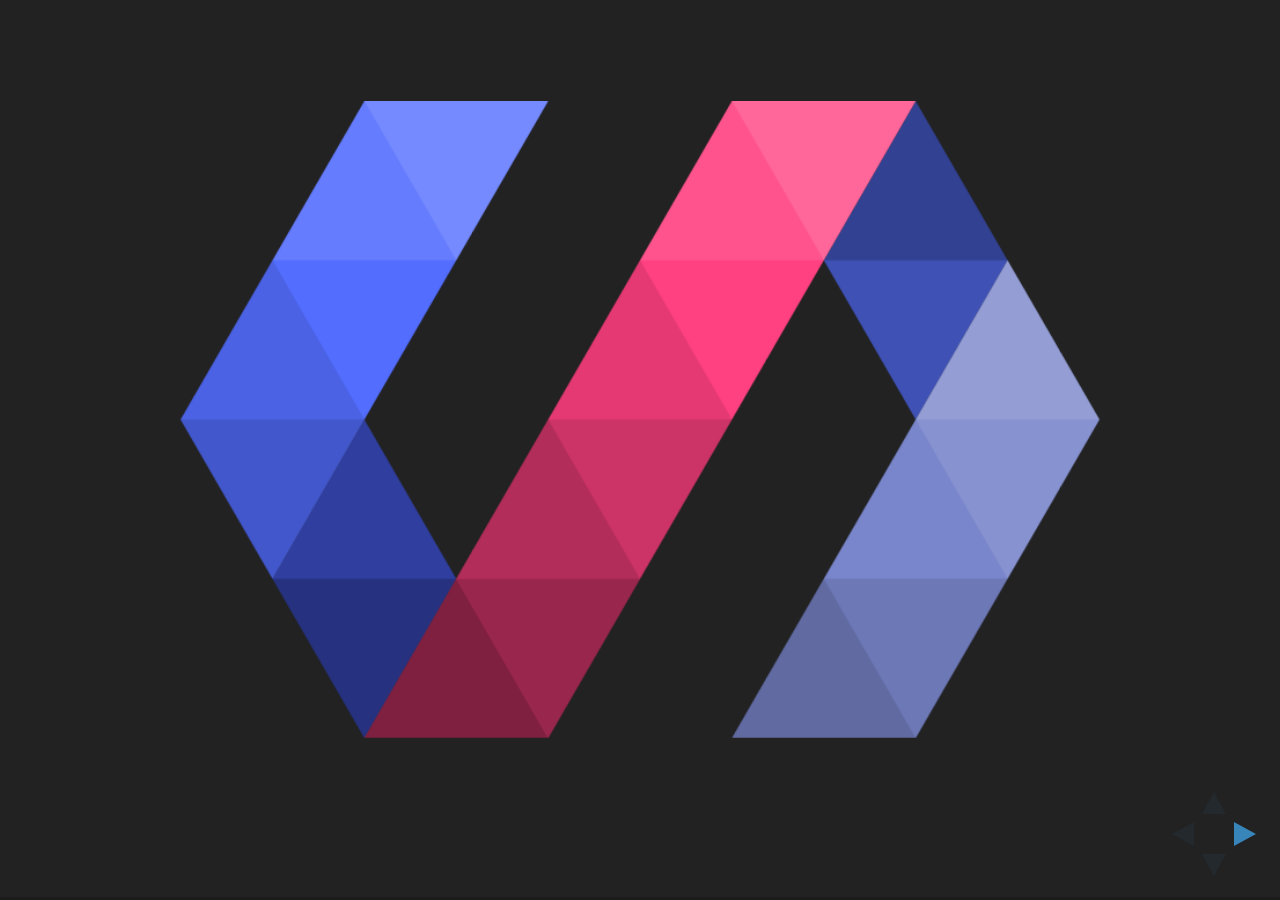
<file: reveal.js/index.html>
<!doctype html>
<html lang="en">

	<head>
		<meta charset="utf-8">

		<title>reveal.js – The HTML Presentation Framework</title>

		<meta name="description" content="A framework for easily creating beautiful presentations using HTML">
		<meta name="author" content="Hakim El Hattab">

		<meta name="apple-mobile-web-app-capable" content="yes">
		<meta name="apple-mobile-web-app-status-bar-style" content="black-translucent">

		<meta name="viewport" content="width=device-width, initial-scale=1.0, maximum-scale=1.0, user-scalable=no, minimal-ui">

		<link rel="stylesheet" href="css/reveal.css">
		<link rel="stylesheet" href="css/theme/black.css" id="theme">

		<!-- Code syntax highlighting -->
		<link rel="stylesheet" href="lib/css/zenburn.css">

		<!-- Printing and PDF exports -->
		<script>
			var link = document.createElement( 'link' );
			link.rel = 'stylesheet';
			link.type = 'text/css';
			link.href = window.location.search.match( /print-pdf/gi ) ? 'css/print/pdf.css' : 'css/print/paper.css';
			document.getElementsByTagName( 'head' )[0].appendChild( link );
		</script>

		<!--[if lt IE 9]>
		<script src="lib/js/html5shiv.js"></script>
		<![endif]-->
	</head>

	<body>

		<div class="reveal">

			<!-- Any section element inside of this container is displayed as a slide -->
			<div class="slides">

				<section data-transition="convex">


						<img src="polymer_logo.png" style="background:none; border:none; box-shadow:none;">


				</section>

				<section data-markdown data-transition="convex">
					<script type="text/template">
						At Google I/O 2013, Google presented a new web user interface (UI) framework called Polymer.

						The way it works is indicative of the future of all web UI frameworks.

					</script>
				</section>

				<section data-markdown data-transition="convex">
					<script type="text/template">
						# Polymer.js

						- Polymer is a library for creating Web Components, which are a set of W3C standards and upcoming browser APIs for defining your own custom HTML elements.

						- The Polymer library provides a set of features for creating custom elements.

						- These features are designed to make it easier and faster to make custom elements that work like standard DOM elements.

					</script>
				</section>

				<section data-markdown data-transition="convex">
					<script type="text/template">
						## Built for Speed
						Polymer 1.0 replaces the shadow DOM <a href="#/polyfill">polyfill</a> with a lightweight shim, uses a new, faster data-binding system, and significantly reduces code size.

						## For Modern Browsers
						 - Polymer is built from the ground up for modern browsers, using the latest web platform APIs.
						 - Polyfills provide support on evergreen browsers for APIs that aren't universal yet.

					</script>
				</section>

				<section data-markdown data-transition="convex">
					<script type="text/template">
						## On Polyfills
						- Term coined by Remy Sharp

						- As defined by Sharp, "A polyfill, or polyfiller, is a piece of code (or plugin) that provides the technology that you, the developer, expect the browser to provide natively. Flattening the API landscape, if you will."

						- Sharp decided upon the term polyfill that can imply filling in missing browser functionality and using any number of techniques (poly means “many” in Greek).

					</script>
				</section>

				<section data-markdown data-transition="convex">
					<script type="text/template">
						- Polyfills allow fixing issues with a browser's API or adding interfaces that haven't been implemented at all.

						- A polyfill is a shim for a browser API. Typically, a developer will programmatically check if a browser supports an API and will load a polyfill if the API is absent.
						 - This allows development to proceed as if the API was native to the browser.

						- Polyfill differs from a shim, in that it can be removed without any changes to the rest of the code once the un-implemented API it substitutes for is properly included in the browser.

					</script>
				</section>

				<section data-markdown data-transition="convex">
					<script type="text/template">
						<b>Trivia</b> : Polyfilla, a paste used to cover up cracks & holes in walls, was also a visualization that Sharp found fitting for the term.

					</script>
				</section>


				<section id="polyfill" data-markdown data-transition="convex">
					<script type="text/template">
						## Web Components

						- Polymer leverages web components, a new set of standards designed to provide reusable components for the web.

						- Web Components are a collection of standards which are working their way through the W3C and landing in browsers as we speak.

						- In a nutshell, they allow us to bundle markup and styles into custom HTML elements.

					</script>
				</section>

				<section data-markdown data-transition="convex">
					<script type="text/template">
						- What's truly amazing about these new elements is that they fully encapsulate all of their HTML and CSS.
							- That means the styles that you write always render as you intended, and your HTML is safe from the prying eyes of external JavaScript.

						- Native Web Components are best supported by the Chrome web browser.
							- Chrome version 36 was the first browser to ship all of the new standards.

					</script>
				</section>

				<section data-markdown data-transition="convex">
					<script type="text/template">
						## Overview of Features

						- The Polymer library provides a set of features for creating custom elements.
						- These features are designed to make it easier and faster to make custom elements that work like standard DOM elements.
						- Similar to standard DOM elements, Polymer elements can be:

					</script>
				</section>

				<section data-markdown data-transition="convex">
					<script type="text/template">
						- What this library can do, is allow us to create reusable components that work as true DOM elements while helping to minimize our reliance on JavaScript to do complex DOM manipulation to render rich UI results.

						- An example from the polymer site is rendering a working clock on a web page

						- The syntax looks like this
						```
						<polymer-ui-clock></polymer-ui-clock>
						```

					</script>
				</section>

				<section data-markdown data-transition="convex">
					<script type="text/template">
						- The result looks like this :

						<img src="clock.png" style="background:none; border:none; box-shadow:none;">

						- Making the above happen using vanilla Javascript would require some heavy duty JS code, but as we can see, just one line of code can accomplish it using Polymer

					</script>
				</section>

				<section data-markdown data-transition="convex">
					<script type="text/template">
						## Making a New Polymer Element

						- Polymer gives us the ability to create our own custom elements from scratch and even reuse other elements to extend our custom ones.

						- A template of the new element is first created.

						- This template is a combination of HTML, CSS, JS and includes the functionality that will be available when you use the element.

						- It's based off the WhatWG HTML Templates specification which is meant to provide native support for client-side templating.

					</script>
				</section>

				<section data-markdown data-transition="convex">
					<script type="text/template">


					</script>
				</section>

				<section data-markdown data-transition="convex">
					<script type="text/template">


					</script>
				</section>

				<section data-markdown data-transition="convex">
					<script type="text/template">


					</script>
				</section>

				<section data-markdown data-transition="convex">
					<script type="text/template">


					</script>
				</section>

				<section data-markdown data-transition="convex">
					<script type="text/template">


					</script>
				</section>

				<section data-markdown data-transition="convex">
					<script type="text/template">


					</script>
				</section>

				<section data-markdown data-transition="convex">
					<script type="text/template">


					</script>
				</section>

				<section data-markdown data-transition="convex">
					<script type="text/template">


					</script>
				</section>

				<section data-markdown data-transition="convex">
					<script type="text/template">


					</script>
				</section>

				<section data-markdown data-transition="convex">
					<script type="text/template">
						References :
						1. https://www.polymer-project.org/1.0/
						2. https://remysharp.com/2010/10/08/what-is-a-polyfill
						3. https://css-tricks.com/modular-future-web-components/
						4. http://code.tutsplus.com/tutorials/using-polymer-to-create-web-components--cms-20475


					</script>
				</section>

				<section>
					<section id="fragments">
						<h2>Fragments</h2>
						<p>Hit the next arrow...</p>
						<p class="fragment">... to step through ...</p>
						<p><span class="fragment">... a</span> <span class="fragment">fragmented</span> <span class="fragment">slide.</span></p>

						<aside class="notes">
							This slide has fragments which are also stepped through in the notes window.
						</aside>
					</section>
					<section>
						<h2>Fragment Styles</h2>
						<p>There's different types of fragments, like:</p>
						<p class="fragment grow">grow</p>
						<p class="fragment shrink">shrink</p>
						<p class="fragment fade-out">fade-out</p>
						<p class="fragment current-visible">current-visible</p>
						<p class="fragment highlight-red">highlight-red</p>
						<p class="fragment highlight-blue">highlight-blue</p>
					</section>
				</section>

				<section id="transitions">
					<h2>Transition Styles</h2>
					<p>
						You can select from different transitions, like: <br>
						<a href="?transition=none#/transitions">None</a> -
						<a href="?transition=fade#/transitions">Fade</a> -
						<a href="?transition=slide#/transitions">Slide</a> -
						<a href="?transition=convex#/transitions">Convex</a> -
						<a href="?transition=concave#/transitions">Concave</a> -
						<a href="?transition=zoom#/transitions">Zoom</a>
					</p>
				</section>

				<section id="themes">
					<h2>Themes</h2>
					<p>
						reveal.js comes with a few themes built in: <br>
						<!-- Hacks to swap themes after the page has loaded. Not flexible and only intended for the reveal.js demo deck. -->
						<a href="#" onclick="document.getElementById('theme').setAttribute('href','css/theme/black.css'); return false;">Black (default)</a> -
						<a href="#" onclick="document.getElementById('theme').setAttribute('href','css/theme/white.css'); return false;">White</a> -
						<a href="#" onclick="document.getElementById('theme').setAttribute('href','css/theme/league.css'); return false;">League</a> -
						<a href="#" onclick="document.getElementById('theme').setAttribute('href','css/theme/sky.css'); return false;">Sky</a> -
						<a href="#" onclick="document.getElementById('theme').setAttribute('href','css/theme/beige.css'); return false;">Beige</a> -
						<a href="#" onclick="document.getElementById('theme').setAttribute('href','css/theme/simple.css'); return false;">Simple</a> <br>
						<a href="#" onclick="document.getElementById('theme').setAttribute('href','css/theme/serif.css'); return false;">Serif</a> -
						<a href="#" onclick="document.getElementById('theme').setAttribute('href','css/theme/blood.css'); return false;">Blood</a> -
						<a href="#" onclick="document.getElementById('theme').setAttribute('href','css/theme/night.css'); return false;">Night</a> -
						<a href="#" onclick="document.getElementById('theme').setAttribute('href','css/theme/moon.css'); return false;">Moon</a> -
						<a href="#" onclick="document.getElementById('theme').setAttribute('href','css/theme/solarized.css'); return false;">Solarized</a>
					</p>
				</section>

				<section>
					<section data-background="#dddddd">
						<h2>Slide Backgrounds</h2>
						<p>
							Set <code>data-background="#dddddd"</code> on a slide to change the background color. All CSS color formats are supported.
						</p>
						<a href="#" class="navigate-down">
							<img width="178" height="238" data-src="https://s3.amazonaws.com/hakim-static/reveal-js/arrow.png" alt="Down arrow">
						</a>
					</section>
					<section data-background="https://s3.amazonaws.com/hakim-static/reveal-js/image-placeholder.png">
						<h2>Image Backgrounds</h2>
						<pre><code class="hljs">&lt;section data-background="image.png"&gt;</code></pre>
					</section>
					<section data-background="https://s3.amazonaws.com/hakim-static/reveal-js/image-placeholder.png" data-background-repeat="repeat" data-background-size="100px">
						<h2>Tiled Backgrounds</h2>
						<pre><code class="hljs" style="word-wrap: break-word;">&lt;section data-background="image.png" data-background-repeat="repeat" data-background-size="100px"&gt;</code></pre>
					</section>
					<section data-background-video="https://s3.amazonaws.com/static.slid.es/site/homepage/v1/homepage-video-editor.mp4,https://s3.amazonaws.com/static.slid.es/site/homepage/v1/homepage-video-editor.webm" data-background-color="#000000">
						<div style="background-color: rgba(0, 0, 0, 0.9); color: #fff; padding: 20px;">
							<h2>Video Backgrounds</h2>
							<pre><code class="hljs" style="word-wrap: break-word;">&lt;section data-background-video="video.mp4,video.webm"&gt;</code></pre>
						</div>
					</section>
					<section data-background="http://i.giphy.com/90F8aUepslB84.gif">
						<h2>... and GIFs!</h2>
					</section>
				</section>

				<section data-transition="slide" data-background="#4d7e65" data-background-transition="zoom">
					<h2>Background Transitions</h2>
					<p>
						Different background transitions are available via the backgroundTransition option. This one's called "zoom".
					</p>
					<pre><code class="hljs">Reveal.configure({ backgroundTransition: 'zoom' })</code></pre>
				</section>

				<section data-transition="slide" data-background="#b5533c" data-background-transition="zoom">
					<h2>Background Transitions</h2>
					<p>
						You can override background transitions per-slide.
					</p>
					<pre><code class="hljs" style="word-wrap: break-word;">&lt;section data-background-transition="zoom"&gt;</code></pre>
				</section>

				<section>
					<h2>Pretty Code</h2>
					<pre><code class="hljs" data-trim contenteditable>
function linkify( selector ) {
  if( supports3DTransforms ) {

    var nodes = document.querySelectorAll( selector );

    for( var i = 0, len = nodes.length; i &lt; len; i++ ) {
      var node = nodes[i];

      if( !node.className ) {
        node.className += ' roll';
      }
    }
  }
}
					</code></pre>
					<p>Code syntax highlighting courtesy of <a href="http://softwaremaniacs.org/soft/highlight/en/description/">highlight.js</a>.</p>
				</section>

				<section>
					<h2>Marvelous List</h2>
					<ul>
						<li>No order here</li>
						<li>Or here</li>
						<li>Or here</li>
						<li>Or here</li>
					</ul>
				</section>

				<section>
					<h2>Fantastic Ordered List</h2>
					<ol>
						<li>One is smaller than...</li>
						<li>Two is smaller than...</li>
						<li>Three!</li>
					</ol>
				</section>

				<section>
					<h2>Tabular Tables</h2>
					<table>
						<thead>
							<tr>
								<th>Item</th>
								<th>Value</th>
								<th>Quantity</th>
							</tr>
						</thead>
						<tbody>
							<tr>
								<td>Apples</td>
								<td>$1</td>
								<td>7</td>
							</tr>
							<tr>
								<td>Lemonade</td>
								<td>$2</td>
								<td>18</td>
							</tr>
							<tr>
								<td>Bread</td>
								<td>$3</td>
								<td>2</td>
							</tr>
						</tbody>
					</table>
				</section>

				<section>
					<h2>Clever Quotes</h2>
					<p>
						These guys come in two forms, inline: <q cite="http://searchservervirtualization.techtarget.com/definition/Our-Favorite-Technology-Quotations">
						&ldquo;The nice thing about standards is that there are so many to choose from&rdquo;</q> and block:
					</p>
					<blockquote cite="http://searchservervirtualization.techtarget.com/definition/Our-Favorite-Technology-Quotations">
						&ldquo;For years there has been a theory that millions of monkeys typing at random on millions of typewriters would
						reproduce the entire works of Shakespeare. The Internet has proven this theory to be untrue.&rdquo;
					</blockquote>
				</section>

				<section>
					<h2>Intergalactic Interconnections</h2>
					<p>
						You can link between slides internally,
						<a href="#/2/3">like this</a>.
					</p>
				</section>

				<section>
					<h2>Speaker View</h2>
					<p>There's a <a href="https://github.com/hakimel/reveal.js#speaker-notes">speaker view</a>. It includes a timer, preview of the upcoming slide as well as your speaker notes.</p>
					<p>Press the <em>S</em> key to try it out.</p>

					<aside class="notes">
						Oh hey, these are some notes. They'll be hidden in your presentation, but you can see them if you open the speaker notes window (hit 's' on your keyboard).
					</aside>
				</section>

				<section>
					<h2>Export to PDF</h2>
					<p>Presentations can be <a href="https://github.com/hakimel/reveal.js#pdf-export">exported to PDF</a>, here's an example:</p>
					<iframe src="https://www.slideshare.net/slideshow/embed_code/42840540" width="445" height="355" frameborder="0" marginwidth="0" marginheight="0" scrolling="no" style="border:3px solid #666; margin-bottom:5px; max-width: 100%;" allowfullscreen> </iframe>
				</section>

				<section>
					<h2>Global State</h2>
					<p>
						Set <code>data-state="something"</code> on a slide and <code>"something"</code>
						will be added as a class to the document element when the slide is open. This lets you
						apply broader style changes, like switching the page background.
					</p>
				</section>

				<section data-state="customevent">
					<h2>State Events</h2>
					<p>
						Additionally custom events can be triggered on a per slide basis by binding to the <code>data-state</code> name.
					</p>
					<pre><code class="javascript" data-trim contenteditable style="font-size: 18px;">
Reveal.addEventListener( 'customevent', function() {
	console.log( '"customevent" has fired' );
} );
					</code></pre>
				</section>

				<section>
					<h2>Take a Moment</h2>
					<p>
						Press B or . on your keyboard to pause the presentation. This is helpful when you're on stage and want to take distracting slides off the screen.
					</p>
				</section>

				<section>
					<h2>Much more</h2>
					<ul>
						<li>Right-to-left support</li>
						<li><a href="https://github.com/hakimel/reveal.js#api">Extensive JavaScript API</a></li>
						<li><a href="https://github.com/hakimel/reveal.js#auto-sliding">Auto-progression</a></li>
						<li><a href="https://github.com/hakimel/reveal.js#parallax-background">Parallax backgrounds</a></li>
						<li><a href="https://github.com/hakimel/reveal.js#keyboard-bindings">Custom keyboard bindings</a></li>
					</ul>
				</section>

				<section style="text-align: left;">
					<h1>THE END</h1>
					<p>
						- <a href="http://slides.com">Try the online editor</a> <br>
						- <a href="https://github.com/hakimel/reveal.js">Source code &amp; documentation</a>
					</p>
				</section>

			</div>

		</div>

		<script src="lib/js/head.min.js"></script>
		<script src="js/reveal.js"></script>

		<script>

			// Full list of configuration options available at:
			// https://github.com/hakimel/reveal.js#configuration
			Reveal.initialize({
				controls: true,
				progress: true,
				history: true,
				center: true,

				transition: 'slide', // none/fade/slide/convex/concave/zoom

				// Optional reveal.js plugins
				dependencies: [
					{ src: 'lib/js/classList.js', condition: function() { return !document.body.classList; } },
					{ src: 'plugin/markdown/marked.js', condition: function() { return !!document.querySelector( '[data-markdown]' ); } },
					{ src: 'plugin/markdown/markdown.js', condition: function() { return !!document.querySelector( '[data-markdown]' ); } },
					{ src: 'plugin/highlight/highlight.js', async: true, callback: function() { hljs.initHighlightingOnLoad(); } },
					{ src: 'plugin/zoom-js/zoom.js', async: true },
					{ src: 'plugin/notes/notes.js', async: true }
				]
			});

		</script>

	</body>
</html>
</file>
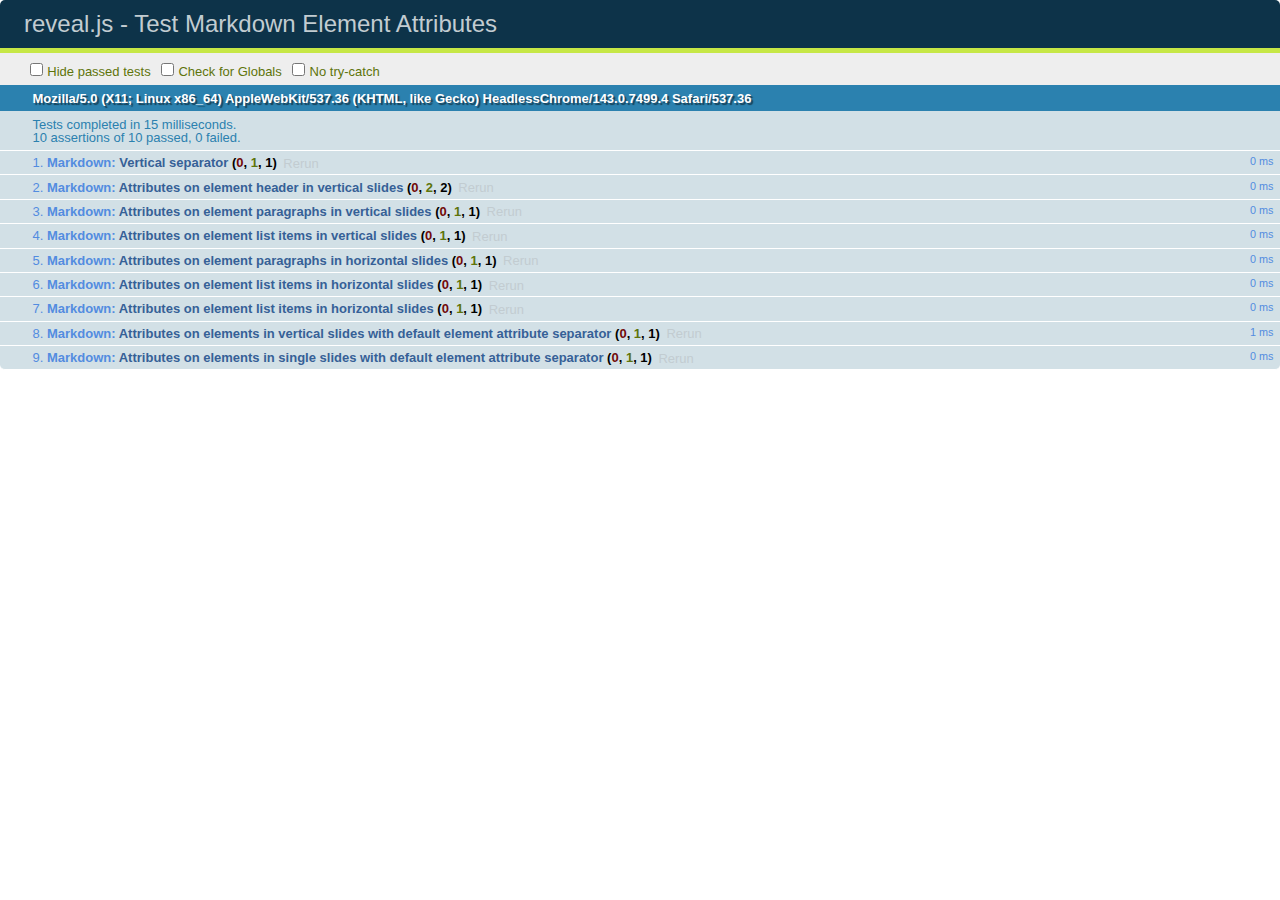
<file: test/test-markdown-element-attributes.html>
<!doctype html>
<html lang="en">

	<head>
		<meta charset="utf-8">

		<title>reveal.js - Test Markdown Element Attributes</title>

		<link rel="stylesheet" href="../css/reveal.css">
		<link rel="stylesheet" href="qunit-1.12.0.css">
	</head>

	<body style="overflow: auto;">

		<div id="qunit"></div>
		<div id="qunit-fixture"></div>

		<div class="reveal" style="display: none;">

			<div class="slides">

				<!-- <section data-markdown="example.md" data-separator="^\n\n\n" data-separator-vertical="^\n\n"></section> -->

				<!-- Slides are separated by newline + three dashes + newline, vertical slides identical but two dashes -->
				<section data-markdown data-separator="^\n---\n$" data-separator-vertical="^\n--\n$" data-element-attributes="{_\s*?([^}]+?)}">>
					<script type="text/template">
						## Slide 1.1
						<!-- {_class="fragment fade-out" data-fragment-index="1"} -->

						--

						## Slide 1.2
						<!-- {_class="fragment shrink"} -->

						Paragraph 1
						<!-- {_class="fragment grow"} -->

						Paragraph 2
						<!-- {_class="fragment grow"} -->

						- list item 1 <!-- {_class="fragment grow"} -->
						- list item 2 <!-- {_class="fragment grow"} -->
						- list item 3 <!-- {_class="fragment grow"} -->


						---

						## Slide 2


						Paragraph 1.2  
						multi-line <!-- {_class="fragment highlight-red"} -->

						Paragraph 2.2 <!-- {_class="fragment highlight-red"} -->

						Paragraph 2.3 <!-- {_class="fragment highlight-red"} -->

						Paragraph 2.4 <!-- {_class="fragment highlight-red"} -->

						- list item 1 <!-- {_class="fragment highlight-green"} -->
						- list item 2<!-- {_class="fragment highlight-green"} -->
						- list item 3<!-- {_class="fragment highlight-green"} -->
						- list item 4
						<!-- {_class="fragment highlight-green"} -->
						- list item 5<!-- {_class="fragment highlight-green"} -->

						Test

						![Example Picture](examples/assets/image2.png)
						<!-- {_class="reveal stretch"} -->

					</script>
				</section>



				<section 	data-markdown data-separator="^\n\n\n"
									data-separator-vertical="^\n\n"
									data-separator-notes="^Note:"
									data-charset="utf-8">
					<script type="text/template">
						# Test attributes in Markdown with default separator
						## Slide 1 Def <!-- .element: class="fragment highlight-red" data-fragment-index="1" -->


						## Slide 2 Def
						<!-- .element: class="fragment highlight-red" -->

					</script>
				</section>

				<section data-markdown>
				  <script type="text/template">
					## Hello world
					A paragraph
					<!-- .element: class="fragment highlight-blue" -->
				  </script>
				</section>

				<section data-markdown>
				  <script type="text/template">
					## Hello world

					Multiple  
					Line
					<!-- .element: class="fragment highlight-blue" -->
				  </script>
				</section>

				<section data-markdown>
				  <script type="text/template">
					## Hello world

					Test<!-- .element: class="fragment highlight-blue" -->

					More Test
				  </script>
				</section>


			</div>

		</div>

		<script src="../lib/js/head.min.js"></script>
		<script src="../js/reveal.js"></script>
		<script src="../plugin/markdown/marked.js"></script>
		<script src="../plugin/markdown/markdown.js"></script>
		<script src="qunit-1.12.0.js"></script>

		<script src="test-markdown-element-attributes.js"></script>

	</body>
</html>
</file>
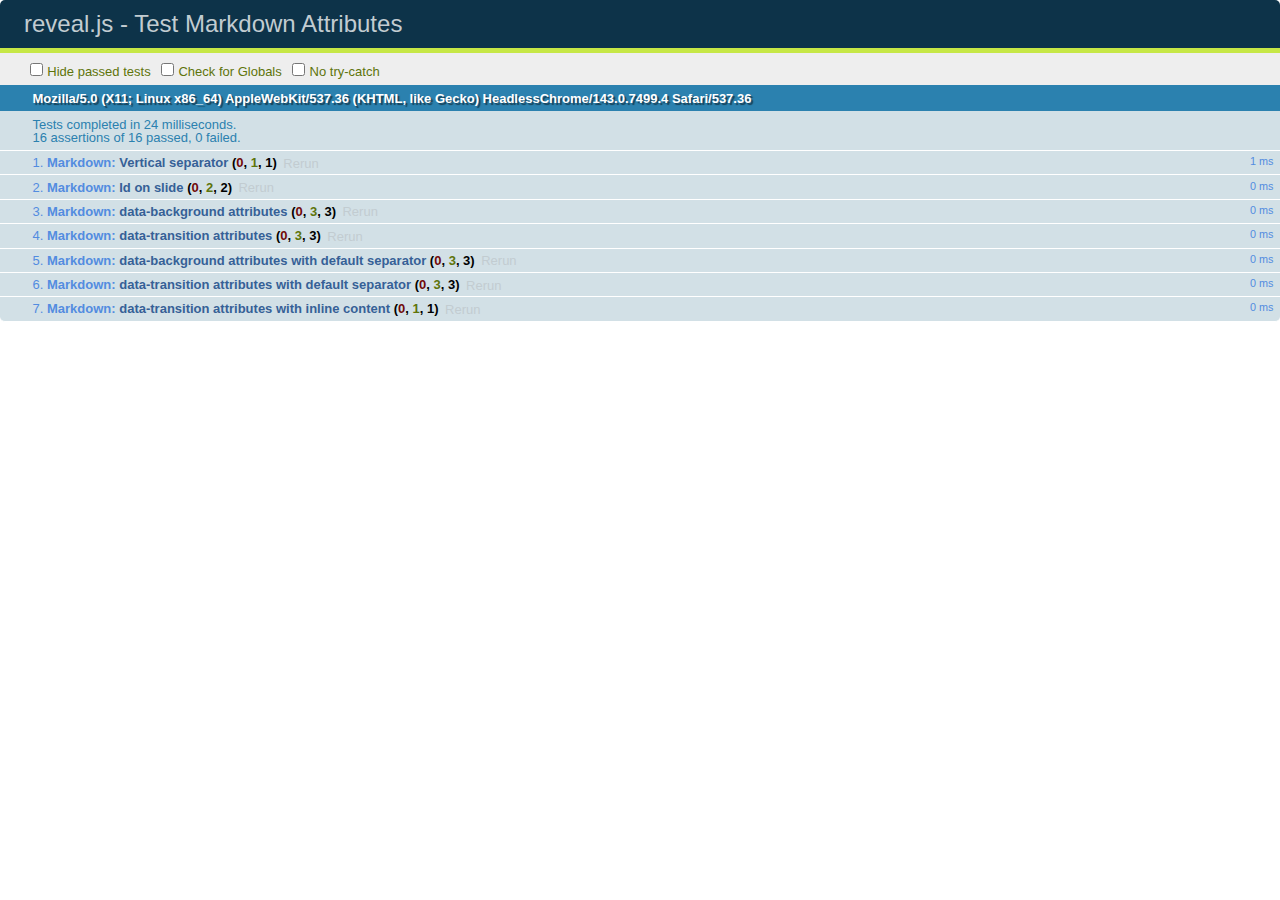
<file: test/test-markdown-slide-attributes.html>
<!doctype html>
<html lang="en">

	<head>
		<meta charset="utf-8">

		<title>reveal.js - Test Markdown Attributes</title>

		<link rel="stylesheet" href="../css/reveal.css">
		<link rel="stylesheet" href="qunit-1.12.0.css">
	</head>

	<body style="overflow: auto;">

		<div id="qunit"></div>
		<div id="qunit-fixture"></div>

		<div class="reveal" style="display: none;">

			<div class="slides">

				<!-- <section data-markdown="example.md" data-separator="^\n\n\n" data-separator-vertical="^\n\n"></section> -->

				<!-- Slides are separated by three lines, vertical slides by two lines, attributes are one any line starting with (spaces and) two dashes -->
				<section 	data-markdown data-separator="^\n\n\n"
									data-separator-vertical="^\n\n"
									data-separator-notes="^Note:"
									data-attributes="--\s(.*?)$"
									data-charset="utf-8">
					<script type="text/template">
						# Test attributes in Markdown
						## Slide 1



						## Slide 2
						<!-- -- id="slide2" data-transition="zoom" data-background="#A0C66B" -->


						## Slide 2.1
						<!-- -- data-background="#ff0000" data-transition="fade" -->


						## Slide 2.2
						[Link to Slide2](#/slide2)



						## Slide 3
						<!-- -- data-transition="zoom" data-background="#C6916B" -->



						## Slide 4
					</script>
				</section>

				<section 	data-markdown data-separator="^\n\n\n"
									data-separator-vertical="^\n\n"
									data-separator-notes="^Note:"
									data-charset="utf-8">
					<script type="text/template">
						# Test attributes in Markdown with default separator
						## Slide 1 Def



						## Slide 2 Def
						<!-- .slide: id="slide2def" data-transition="concave" data-background="#A7C66B" -->


						## Slide 2.1 Def
						<!-- .slide: data-background="#f70000" data-transition="page" -->


						## Slide 2.2 Def
						[Link to Slide2](#/slide2def)



						## Slide 3 Def
						<!-- .slide: data-transition="concave" data-background="#C7916B" -->



						## Slide 4
					</script>
				</section>

				<section data-markdown>
					<script type="text/template">
						<!-- .slide: data-background="#ff0000" -->
						## Hello world
					</script>
				</section>

				<section data-markdown>
					<script type="text/template">
						## Hello world
						<!-- .slide: data-background="#ff0000" -->
					</script>
				</section>

				<section data-markdown>
					<script type="text/template">
						## Hello world

						Test
						<!-- .slide: data-background="#ff0000" -->

						More Test
					</script>
				</section>

			</div>

		</div>

		<script src="../lib/js/head.min.js"></script>
		<script src="../js/reveal.js"></script>
		<script src="../plugin/markdown/marked.js"></script>
		<script src="../plugin/markdown/markdown.js"></script>
		<script src="qunit-1.12.0.js"></script>

		<script src="test-markdown-slide-attributes.js"></script>

	</body>
</html>
</file>
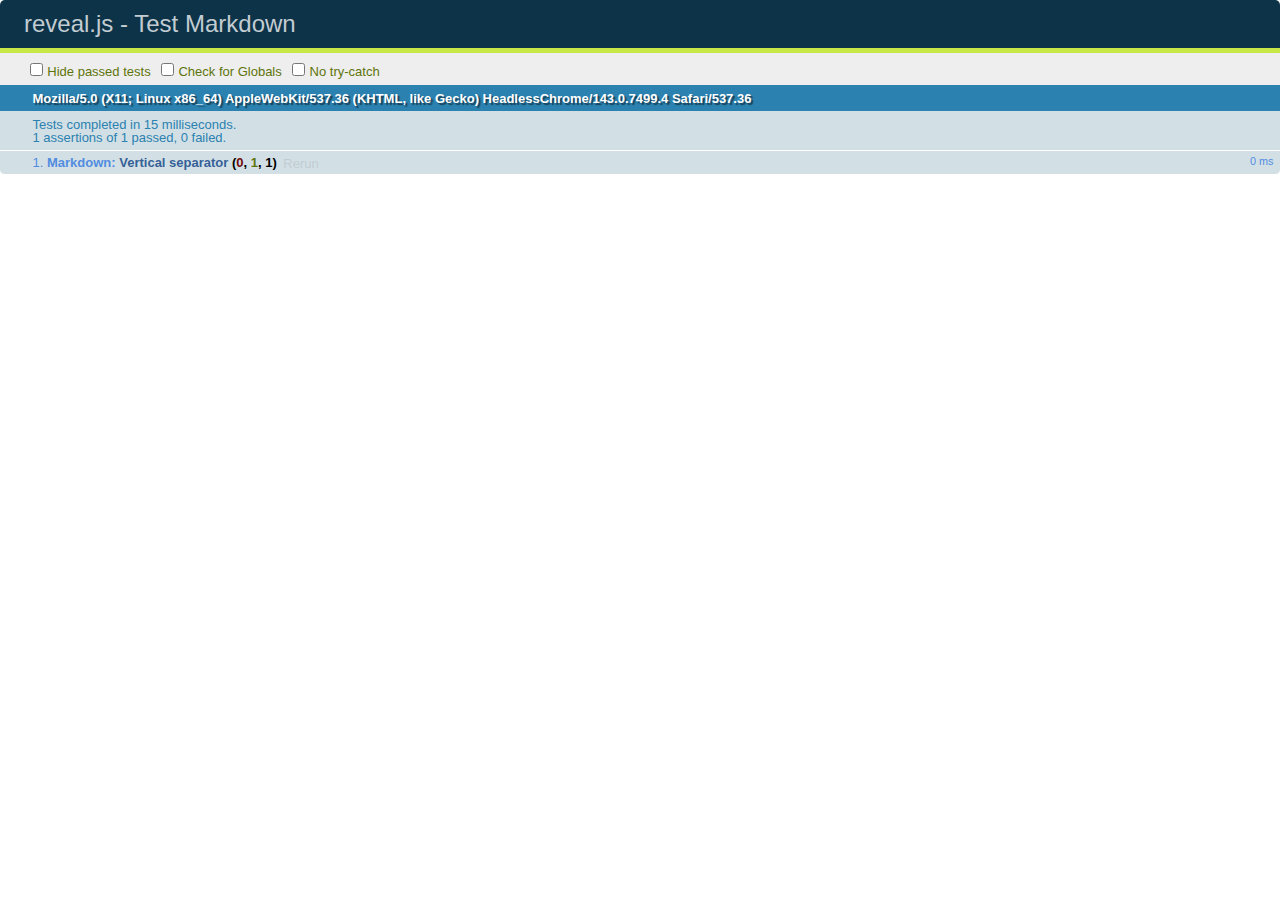
<file: test/test-markdown.html>
<!doctype html>
<html lang="en">

	<head>
		<meta charset="utf-8">

		<title>reveal.js - Test Markdown</title>

		<link rel="stylesheet" href="../css/reveal.css">
		<link rel="stylesheet" href="qunit-1.12.0.css">
	</head>

	<body style="overflow: auto;">

		<div id="qunit"></div>
  		<div id="qunit-fixture"></div>

		<div class="reveal" style="display: none;">

			<div class="slides">

				<!-- <section data-markdown="example.md" data-separator="^\n\n\n" data-separator-vertical="^\n\n"></section> -->

				<!-- Slides are separated by newline + three dashes + newline, vertical slides identical but two dashes -->
				<section data-markdown data-separator="^\n---\n$" data-separator-vertical="^\n--\n$">
					<script type="text/template">
						## Slide 1.1

						--

						## Slide 1.2

						---

						## Slide 2
					</script>
				</section>

			</div>

		</div>

		<script src="../lib/js/head.min.js"></script>
		<script src="../js/reveal.js"></script>
		<script src="../plugin/markdown/marked.js"></script>
		<script src="../plugin/markdown/markdown.js"></script>
		<script src="qunit-1.12.0.js"></script>

		<script src="test-markdown.js"></script>

	</body>
</html>
</file>
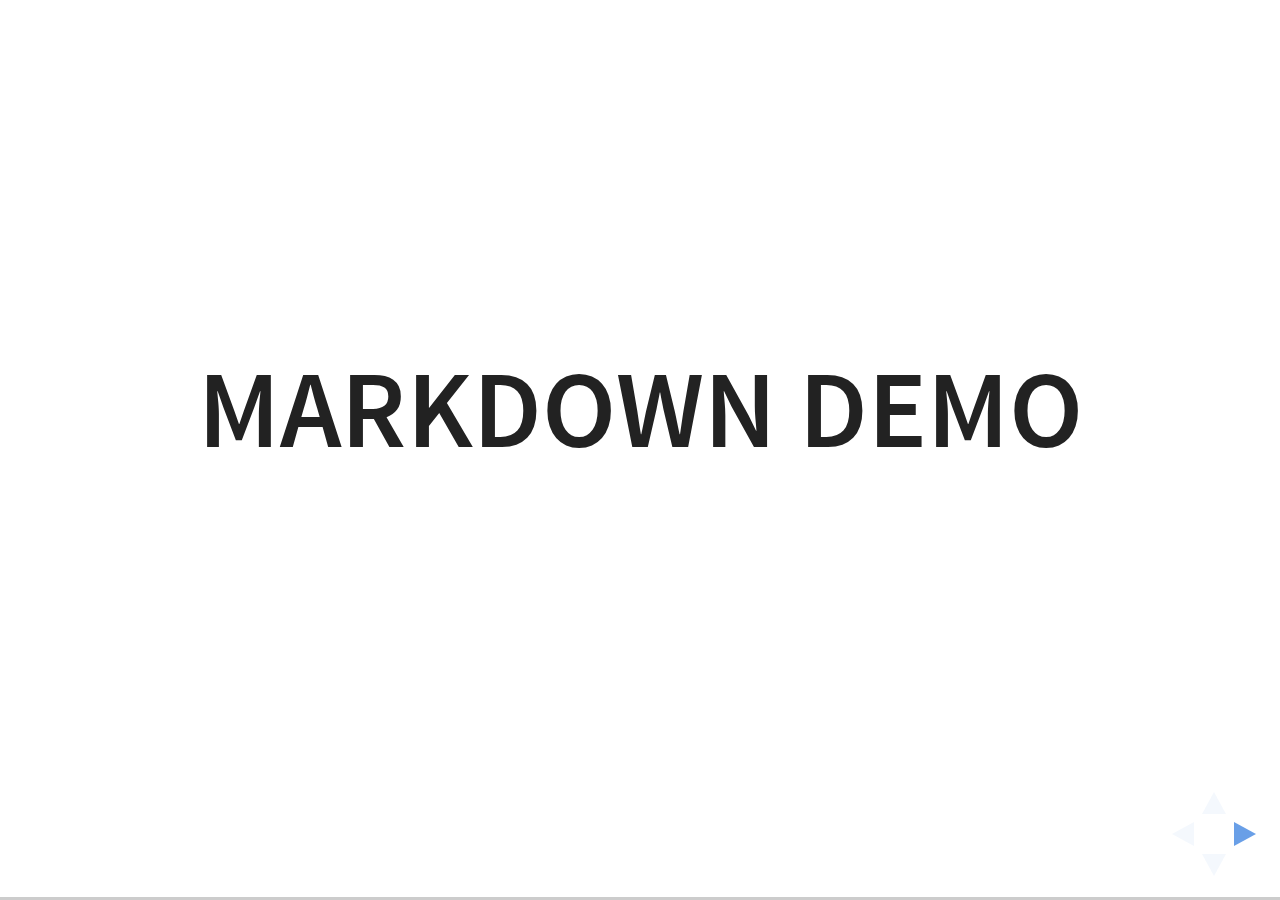
<file: plugin/markdown/example.html>
<!doctype html>
<html lang="en">

	<head>
		<meta charset="utf-8">

		<title>reveal.js - Markdown Demo</title>

		<link rel="stylesheet" href="../../css/reveal.css">
		<link rel="stylesheet" href="../../css/theme/white.css" id="theme">

        <link rel="stylesheet" href="../../lib/css/zenburn.css">
	</head>

	<body>

		<div class="reveal">

			<div class="slides">

                <!-- Use external markdown resource, separate slides by three newlines; vertical slides by two newlines -->
                <section data-markdown="example.md" data-separator="^\n\n\n" data-separator-vertical="^\n\n"></section>

                <!-- Slides are separated by three dashes (quick 'n dirty regular expression) -->
                <section data-markdown data-separator="---">
                    <script type="text/template">
                        ## Demo 1
                        Slide 1
                        ---
                        ## Demo 1
                        Slide 2
                        ---
                        ## Demo 1
                        Slide 3
                    </script>
                </section>

                <!-- Slides are separated by newline + three dashes + newline, vertical slides identical but two dashes -->
                <section data-markdown data-separator="^\n---\n$" data-separator-vertical="^\n--\n$">
                    <script type="text/template">
                        ## Demo 2
                        Slide 1.1

                        --

                        ## Demo 2
                        Slide 1.2

                        ---

                        ## Demo 2
                        Slide 2
                    </script>
                </section>

                <!-- No "extra" slides, since there are no separators defined (so they'll become horizontal rulers) -->
                <section data-markdown>
                    <script type="text/template">
                        A

                        ---

                        B

                        ---

                        C
                    </script>
                </section>

                <!-- Slide attributes -->
                <section data-markdown>
                    <script type="text/template">
                        <!-- .slide: data-background="#000000" -->
                        ## Slide attributes
                    </script>
                </section>

                <!-- Element attributes -->
                <section data-markdown>
                    <script type="text/template">
                        ## Element attributes
                        - Item 1 <!-- .element: class="fragment" data-fragment-index="2" -->
                        - Item 2 <!-- .element: class="fragment" data-fragment-index="1" -->
                    </script>
                </section>

                <!-- Code -->
                <section data-markdown>
                    <script type="text/template">
                        ```php
                        public function foo()
                        {
                            $foo = array(
                                'bar' => 'bar'
                            )
                        }
                        ```
                    </script>
                </section>

            </div>
		</div>

		<script src="../../lib/js/head.min.js"></script>
		<script src="../../js/reveal.js"></script>

		<script>

			Reveal.initialize({
				controls: true,
				progress: true,
				history: true,
				center: true,

				// Optional libraries used to extend on reveal.js
				dependencies: [
					{ src: '../../lib/js/classList.js', condition: function() { return !document.body.classList; } },
					{ src: 'marked.js', condition: function() { return !!document.querySelector( '[data-markdown]' ); } },
                    { src: 'markdown.js', condition: function() { return !!document.querySelector( '[data-markdown]' ); } },
                    { src: '../highlight/highlight.js', async: true, callback: function() { hljs.initHighlightingOnLoad(); } },
					{ src: '../notes/notes.js' }
				]
			});

		</script>

	</body>
</html>
</file>
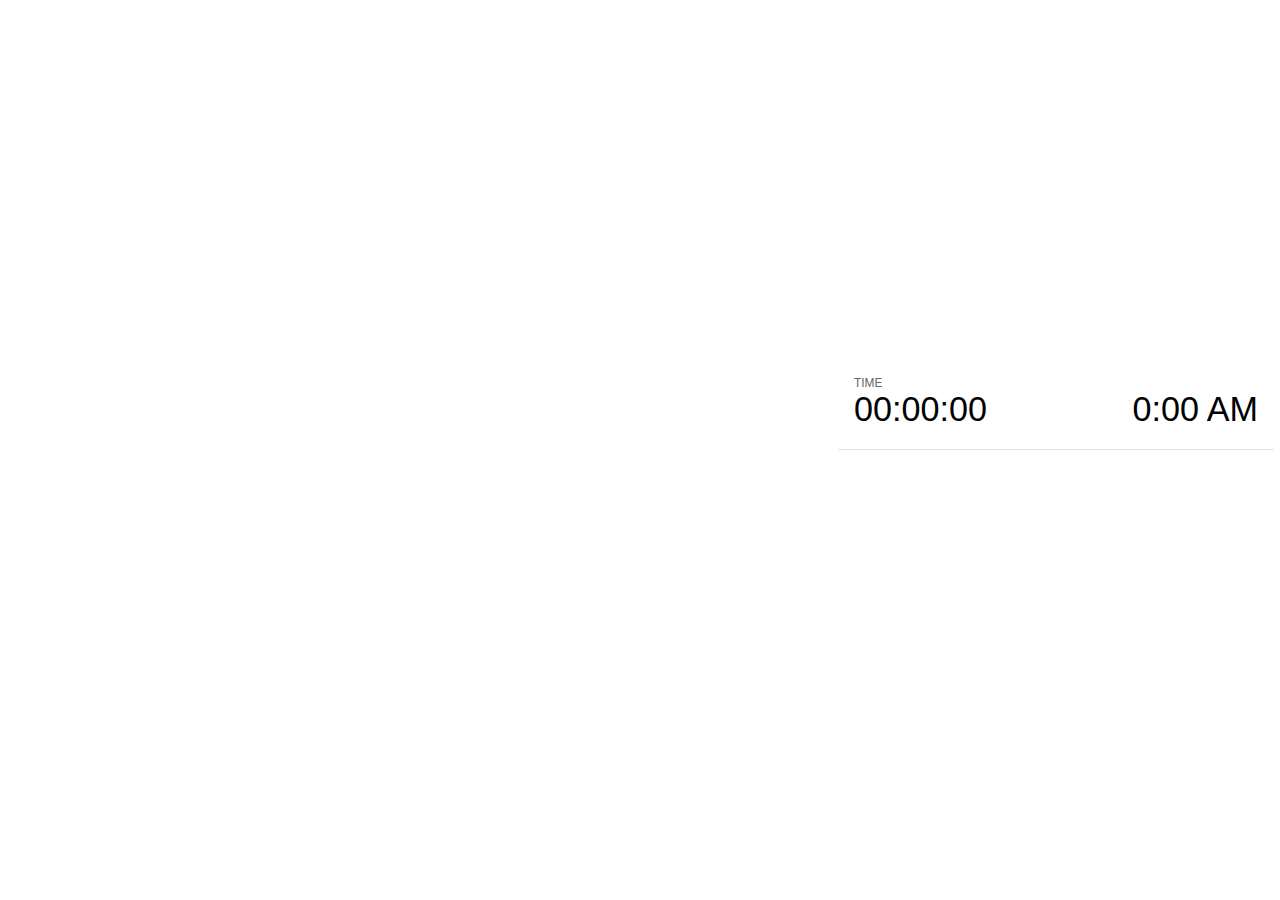
<file: plugin/notes/notes.html>
<!doctype html>
<html lang="en">
	<head>
		<meta charset="utf-8">

		<title>reveal.js - Slide Notes</title>

		<style>
			body {
				font-family: Helvetica;
			}

			#current-slide,
			#upcoming-slide,
			#speaker-controls {
				padding: 6px;
				box-sizing: border-box;
				-moz-box-sizing: border-box;
			}

			#current-slide iframe,
			#upcoming-slide iframe {
				width: 100%;
				height: 100%;
				border: 1px solid #ddd;
			}

			#current-slide .label,
			#upcoming-slide .label {
				position: absolute;
				top: 10px;
				left: 10px;
				font-weight: bold;
				font-size: 14px;
				z-index: 2;
				color: rgba( 255, 255, 255, 0.9 );
			}

			#current-slide {
				position: absolute;
				width: 65%;
				height: 100%;
				top: 0;
				left: 0;
				padding-right: 0;
			}

			#upcoming-slide {
				position: absolute;
				width: 35%;
				height: 40%;
				right: 0;
				top: 0;
			}

			#speaker-controls {
				position: absolute;
				top: 40%;
				right: 0;
				width: 35%;
				height: 60%;
				overflow: auto;

				font-size: 18px;
			}

				.speaker-controls-time.hidden,
				.speaker-controls-notes.hidden {
					display: none;
				}

				.speaker-controls-time .label,
				.speaker-controls-notes .label {
					text-transform: uppercase;
					font-weight: normal;
					font-size: 0.66em;
					color: #666;
					margin: 0;
				}

				.speaker-controls-time {
					border-bottom: 1px solid rgba( 200, 200, 200, 0.5 );
					margin-bottom: 10px;
					padding: 10px 16px;
					padding-bottom: 20px;
					cursor: pointer;
				}

				.speaker-controls-time .reset-button {
					opacity: 0;
					float: right;
					color: #666;
					text-decoration: none;
				}
				.speaker-controls-time:hover .reset-button {
					opacity: 1;
				}

				.speaker-controls-time .timer,
				.speaker-controls-time .clock {
					width: 50%;
					font-size: 1.9em;
				}

				.speaker-controls-time .timer {
					float: left;
				}

				.speaker-controls-time .clock {
					float: right;
					text-align: right;
				}

				.speaker-controls-time span.mute {
					color: #bbb;
				}

				.speaker-controls-notes {
					padding: 10px 16px;
				}

				.speaker-controls-notes .value {
					margin-top: 5px;
					line-height: 1.4;
					font-size: 1.2em;
				}

			.clear {
				clear: both;
			}

			@media screen and (max-width: 1080px) {
				#speaker-controls {
					font-size: 16px;
				}
			}

			@media screen and (max-width: 900px) {
				#speaker-controls {
					font-size: 14px;
				}
			}

			@media screen and (max-width: 800px) {
				#speaker-controls {
					font-size: 12px;
				}
			}

		</style>
	</head>

	<body>

		<div id="current-slide"></div>
		<div id="upcoming-slide"><span class="label">UPCOMING:</span></div>
		<div id="speaker-controls">
			<div class="speaker-controls-time">
				<h4 class="label">Time <span class="reset-button">Click to Reset</span></h4>
				<div class="clock">
					<span class="clock-value">0:00 AM</span>
				</div>
				<div class="timer">
					<span class="hours-value">00</span><span class="minutes-value">:00</span><span class="seconds-value">:00</span>
				</div>
				<div class="clear"></div>
			</div>

			<div class="speaker-controls-notes hidden">
				<h4 class="label">Notes</h4>
				<div class="value"></div>
			</div>
		</div>

		<script src="../../plugin/markdown/marked.js"></script>
		<script>

			(function() {

				var notes,
					notesValue,
					currentState,
					currentSlide,
					upcomingSlide,
					connected = false;

				window.addEventListener( 'message', function( event ) {

					var data = JSON.parse( event.data );

					// Messages sent by the notes plugin inside of the main window
					if( data && data.namespace === 'reveal-notes' ) {
						if( data.type === 'connect' ) {
							handleConnectMessage( data );
						}
						else if( data.type === 'state' ) {
							handleStateMessage( data );
						}
					}
					// Messages sent by the reveal.js inside of the current slide preview
					else if( data && data.namespace === 'reveal' ) {
						if( /ready/.test( data.eventName ) ) {
							// Send a message back to notify that the handshake is complete
							window.opener.postMessage( JSON.stringify({ namespace: 'reveal-notes', type: 'connected'} ), '*' );
						}
						else if( /slidechanged|fragmentshown|fragmenthidden|overviewshown|overviewhidden|paused|resumed/.test( data.eventName ) && currentState !== JSON.stringify( data.state ) ) {
							window.opener.postMessage( JSON.stringify({ method: 'setState', args: [ data.state ]} ), '*' );
						}
					}

				} );

				/**
				 * Called when the main window is trying to establish a
				 * connection.
				 */
				function handleConnectMessage( data ) {

					if( connected === false ) {
						connected = true;

						setupIframes( data );
						setupKeyboard();
						setupNotes();
						setupTimer();
					}

				}

				/**
				 * Called when the main window sends an updated state.
				 */
				function handleStateMessage( data ) {

					// Store the most recently set state to avoid circular loops
					// applying the same state
					currentState = JSON.stringify( data.state );

					// No need for updating the notes in case of fragment changes
					if ( data.notes ) {
						notes.classList.remove( 'hidden' );
						notesValue.style.whiteSpace = data.whitespace;
						if( data.markdown ) {
							notesValue.innerHTML = marked( data.notes );
						}
						else {
							notesValue.innerHTML = data.notes;
						}
					}
					else {
						notes.classList.add( 'hidden' );
					}

					// Update the note slides
					currentSlide.contentWindow.postMessage( JSON.stringify({ method: 'setState', args: [ data.state ] }), '*' );
					upcomingSlide.contentWindow.postMessage( JSON.stringify({ method: 'setState', args: [ data.state ] }), '*' );
					upcomingSlide.contentWindow.postMessage( JSON.stringify({ method: 'next' }), '*' );

				}

				// Limit to max one state update per X ms
				handleStateMessage = debounce( handleStateMessage, 200 );

				/**
				 * Forward keyboard events to the current slide window.
				 * This enables keyboard events to work even if focus
				 * isn't set on the current slide iframe.
				 */
				function setupKeyboard() {

					document.addEventListener( 'keydown', function( event ) {
						currentSlide.contentWindow.postMessage( JSON.stringify({ method: 'triggerKey', args: [ event.keyCode ] }), '*' );
					} );

				}

				/**
				 * Creates the preview iframes.
				 */
				function setupIframes( data ) {

					var params = [
						'receiver',
						'progress=false',
						'history=false',
						'transition=none',
						'autoSlide=0',
						'backgroundTransition=none'
					].join( '&' );

					var hash = '#/' + data.state.indexh + '/' + data.state.indexv;
					var currentURL = data.url + '?' + params + '&postMessageEvents=true' + hash;
					var upcomingURL = data.url + '?' + params + '&controls=false' + hash;

					currentSlide = document.createElement( 'iframe' );
					currentSlide.setAttribute( 'width', 1280 );
					currentSlide.setAttribute( 'height', 1024 );
					currentSlide.setAttribute( 'src', currentURL );
					document.querySelector( '#current-slide' ).appendChild( currentSlide );

					upcomingSlide = document.createElement( 'iframe' );
					upcomingSlide.setAttribute( 'width', 640 );
					upcomingSlide.setAttribute( 'height', 512 );
					upcomingSlide.setAttribute( 'src', upcomingURL );
					document.querySelector( '#upcoming-slide' ).appendChild( upcomingSlide );

				}

				/**
				 * Setup the notes UI.
				 */
				function setupNotes() {

					notes = document.querySelector( '.speaker-controls-notes' );
					notesValue = document.querySelector( '.speaker-controls-notes .value' );

				}

				/**
				 * Create the timer and clock and start updating them
				 * at an interval.
				 */
				function setupTimer() {

					var start = new Date(),
						timeEl = document.querySelector( '.speaker-controls-time' ),
						clockEl = timeEl.querySelector( '.clock-value' ),
						hoursEl = timeEl.querySelector( '.hours-value' ),
						minutesEl = timeEl.querySelector( '.minutes-value' ),
						secondsEl = timeEl.querySelector( '.seconds-value' );

					function _updateTimer() {

						var diff, hours, minutes, seconds,
							now = new Date();

						diff = now.getTime() - start.getTime();
						hours = Math.floor( diff / ( 1000 * 60 * 60 ) );
						minutes = Math.floor( ( diff / ( 1000 * 60 ) ) % 60 );
						seconds = Math.floor( ( diff / 1000 ) % 60 );

						clockEl.innerHTML = now.toLocaleTimeString( 'en-US', { hour12: true, hour: '2-digit', minute:'2-digit' } );
						hoursEl.innerHTML = zeroPadInteger( hours );
						hoursEl.className = hours > 0 ? '' : 'mute';
						minutesEl.innerHTML = ':' + zeroPadInteger( minutes );
						minutesEl.className = minutes > 0 ? '' : 'mute';
						secondsEl.innerHTML = ':' + zeroPadInteger( seconds );

					}

					// Update once directly
					_updateTimer();

					// Then update every second
					setInterval( _updateTimer, 1000 );

					timeEl.addEventListener( 'click', function() {
						start = new Date();
						_updateTimer();
						return false;
					} );

				}

				function zeroPadInteger( num ) {

					var str = '00' + parseInt( num );
					return str.substring( str.length - 2 );

				}

				/**
				 * Limits the frequency at which a function can be called.
				 */
				function debounce( fn, ms ) {

					var lastTime = 0,
						timeout;

					return function() {

						var args = arguments;
						var context = this;

						clearTimeout( timeout );

						var timeSinceLastCall = Date.now() - lastTime;
						if( timeSinceLastCall > ms ) {
							fn.apply( context, args );
							lastTime = Date.now();
						}
						else {
							timeout = setTimeout( function() {
								fn.apply( context, args );
								lastTime = Date.now();
							}, ms - timeSinceLastCall );
						}

					}

				}

			})();

		</script>
	</body>
</html>
</file>
<file: reveal.js/css/theme/black.css>
/**
 * Black theme for reveal.js. This is the opposite of the 'white' theme.
 *
 * Copyright (C) 2015 Hakim El Hattab, http://hakim.se
 */
@import url(../../lib/font/source-sans-pro/source-sans-pro.css);
section.has-light-background, section.has-light-background h1, section.has-light-background h2, section.has-light-background h3, section.has-light-background h4, section.has-light-background h5, section.has-light-background h6 {
  color: #222; }

/*********************************************
 * GLOBAL STYLES
 *********************************************/
body {
  background: #222;
  background-color: #222; }

.reveal {
  font-family: "Source Sans Pro", Helvetica, sans-serif;
  font-size: 38px;
  font-weight: normal;
  color: #fff; }

::selection {
  color: #fff;
  background: #bee4fd;
  text-shadow: none; }

.reveal .slides > section,
.reveal .slides > section > section {
  line-height: 1.3;
  font-weight: inherit; }

/*********************************************
 * HEADERS
 *********************************************/
.reveal h1,
.reveal h2,
.reveal h3,
.reveal h4,
.reveal h5,
.reveal h6 {
  margin: 0 0 20px 0;
  color: #fff;
  font-family: "Source Sans Pro", Helvetica, sans-serif;
  font-weight: 600;
  line-height: 1.2;
  letter-spacing: normal;
  text-transform: uppercase;
  text-shadow: none;
  word-wrap: break-word; }

.reveal h1 {
  font-size: 2.5em; }

.reveal h2 {
  font-size: 1.6em; }

.reveal h3 {
  font-size: 1.3em; }

.reveal h4 {
  font-size: 1em; }

.reveal h1 {
  text-shadow: none; }

/*********************************************
 * OTHER
 *********************************************/
.reveal p {
  margin: 20px 0;
  line-height: 1.3; }

/* Ensure certain elements are never larger than the slide itself */
.reveal img,
.reveal video,
.reveal iframe {
  max-width: 95%;
  max-height: 95%; }

.reveal strong,
.reveal b {
  font-weight: bold; }

.reveal em {
  font-style: italic; }

.reveal ol,
.reveal dl,
.reveal ul {
  display: inline-block;
  text-align: left;
  margin: 0 0 0 1em; }

.reveal ol {
  list-style-type: decimal; }

.reveal ul {
  list-style-type: disc; }

.reveal ul ul {
  list-style-type: square; }

.reveal ul ul ul {
  list-style-type: circle; }

.reveal ul ul,
.reveal ul ol,
.reveal ol ol,
.reveal ol ul {
  display: block;
  margin-left: 40px; }

.reveal dt {
  font-weight: bold; }

.reveal dd {
  margin-left: 40px; }

.reveal q,
.reveal blockquote {
  quotes: none; }

.reveal blockquote {
  display: block;
  position: relative;
  width: 70%;
  margin: 20px auto;
  padding: 5px;
  font-style: italic;
  background: rgba(255, 255, 255, 0.05);
  box-shadow: 0px 0px 2px rgba(0, 0, 0, 0.2); }

.reveal blockquote p:first-child,
.reveal blockquote p:last-child {
  display: inline-block; }

.reveal q {
  font-style: italic; }

.reveal pre {
  display: block;
  position: relative;
  width: 90%;
  margin: 20px auto;
  text-align: left;
  font-size: 0.55em;
  font-family: monospace;
  line-height: 1.2em;
  word-wrap: break-word;
  box-shadow: 0px 0px 6px rgba(0, 0, 0, 0.3); }

.reveal code {
  font-family: monospace; }

.reveal pre code {
  display: block;
  padding: 5px;
  overflow: auto;
  max-height: 400px;
  word-wrap: normal; }

.reveal table {
  margin: auto;
  border-collapse: collapse;
  border-spacing: 0; }

.reveal table th {
  font-weight: bold; }

.reveal table th,
.reveal table td {
  text-align: left;
  padding: 0.2em 0.5em 0.2em 0.5em;
  border-bottom: 1px solid; }

.reveal table th[align="center"],
.reveal table td[align="center"] {
  text-align: center; }

.reveal table th[align="right"],
.reveal table td[align="right"] {
  text-align: right; }

.reveal table tr:last-child td {
  border-bottom: none; }

.reveal sup {
  vertical-align: super; }

.reveal sub {
  vertical-align: sub; }

.reveal small {
  display: inline-block;
  font-size: 0.6em;
  line-height: 1.2em;
  vertical-align: top; }

.reveal small * {
  vertical-align: top; }

/*********************************************
 * LINKS
 *********************************************/
.reveal a {
  color: #42affa;
  text-decoration: none;
  -webkit-transition: color 0.15s ease;
  -moz-transition: color 0.15s ease;
  transition: color 0.15s ease; }

.reveal a:hover {
  color: #8dcffc;
  text-shadow: none;
  border: none; }

.reveal .roll span:after {
  color: #fff;
  background: #068de9; }

/*********************************************
 * IMAGES
 *********************************************/
.reveal section img {
  margin: 15px 0px;
  background: rgba(255, 255, 255, 0.12);
  border: 4px solid #fff;
  box-shadow: 0 0 10px rgba(0, 0, 0, 0.15); }

.reveal section img.plain {
  border: 0;
  box-shadow: none; }

.reveal a img {
  -webkit-transition: all 0.15s linear;
  -moz-transition: all 0.15s linear;
  transition: all 0.15s linear; }

.reveal a:hover img {
  background: rgba(255, 255, 255, 0.2);
  border-color: #42affa;
  box-shadow: 0 0 20px rgba(0, 0, 0, 0.55); }

/*********************************************
 * NAVIGATION CONTROLS
 *********************************************/
.reveal .controls .navigate-left,
.reveal .controls .navigate-left.enabled {
  border-right-color: #42affa; }

.reveal .controls .navigate-right,
.reveal .controls .navigate-right.enabled {
  border-left-color: #42affa; }

.reveal .controls .navigate-up,
.reveal .controls .navigate-up.enabled {
  border-bottom-color: #42affa; }

.reveal .controls .navigate-down,
.reveal .controls .navigate-down.enabled {
  border-top-color: #42affa; }

.reveal .controls .navigate-left.enabled:hover {
  border-right-color: #8dcffc; }

.reveal .controls .navigate-right.enabled:hover {
  border-left-color: #8dcffc; }

.reveal .controls .navigate-up.enabled:hover {
  border-bottom-color: #8dcffc; }

.reveal .controls .navigate-down.enabled:hover {
  border-top-color: #8dcffc; }

/*********************************************
 * PROGRESS BAR
 *********************************************/
.reveal .progress {
  background: rgba(0, 0, 0, 0.2); }

.reveal .progress span {
  background: #42affa;
  -webkit-transition: width 800ms cubic-bezier(0.26, 0.86, 0.44, 0.985);
  -moz-transition: width 800ms cubic-bezier(0.26, 0.86, 0.44, 0.985);
  transition: width 800ms cubic-bezier(0.26, 0.86, 0.44, 0.985); }
</file>
<file: reveal.js/lib/css/zenburn.css>
/*
Zenburn style from voldmar.ru (c) Vladimir Epifanov <voldmar@voldmar.ru>
based on dark.css by Ivan Sagalaev
*/

.hljs {
  display: block;
  overflow-x: auto;
  padding: 0.5em;
  background: #3f3f3f;
  color: #dcdcdc;
  -webkit-text-size-adjust: none;
}

.hljs-keyword,
.hljs-tag,
.css .hljs-class,
.css .hljs-id,
.lisp .hljs-title,
.nginx .hljs-title,
.hljs-request,
.hljs-status,
.clojure .hljs-attribute {
  color: #e3ceab;
}

.django .hljs-template_tag,
.django .hljs-variable,
.django .hljs-filter .hljs-argument {
  color: #dcdcdc;
}

.hljs-number,
.hljs-date {
  color: #8cd0d3;
}

.dos .hljs-envvar,
.dos .hljs-stream,
.hljs-variable,
.apache .hljs-sqbracket,
.hljs-name {
  color: #efdcbc;
}

.dos .hljs-flow,
.diff .hljs-change,
.python .exception,
.python .hljs-built_in,
.hljs-literal,
.tex .hljs-special {
  color: #efefaf;
}

.diff .hljs-chunk,
.hljs-subst {
  color: #8f8f8f;
}

.dos .hljs-keyword,
.hljs-decorator,
.hljs-title,
.hljs-type,
.diff .hljs-header,
.ruby .hljs-class .hljs-parent,
.apache .hljs-tag,
.nginx .hljs-built_in,
.tex .hljs-command,
.hljs-prompt {
  color: #efef8f;
}

.dos .hljs-winutils,
.ruby .hljs-symbol,
.ruby .hljs-symbol .hljs-string,
.ruby .hljs-string {
  color: #dca3a3;
}

.diff .hljs-deletion,
.hljs-string,
.hljs-tag .hljs-value,
.hljs-preprocessor,
.hljs-pragma,
.hljs-built_in,
.smalltalk .hljs-class,
.smalltalk .hljs-localvars,
.smalltalk .hljs-array,
.css .hljs-rule .hljs-value,
.hljs-attr_selector,
.hljs-pseudo,
.apache .hljs-cbracket,
.tex .hljs-formula,
.coffeescript .hljs-attribute {
  color: #cc9393;
}

.hljs-shebang,
.diff .hljs-addition,
.hljs-comment,
.hljs-annotation,
.hljs-pi,
.hljs-doctype {
  color: #7f9f7f;
}

.coffeescript .javascript,
.javascript .xml,
.tex .hljs-formula,
.xml .javascript,
.xml .vbscript,
.xml .css,
.xml .hljs-cdata {
  opacity: 0.5;
}
</file>
<file: css/theme/white.css>
/**
 * White theme for reveal.js. This is the opposite of the 'black' theme.
 *
 * Copyright (C) 2015 Hakim El Hattab, http://hakim.se
 */
@import url(../../lib/font/source-sans-pro/source-sans-pro.css);
section.has-dark-background, section.has-dark-background h1, section.has-dark-background h2, section.has-dark-background h3, section.has-dark-background h4, section.has-dark-background h5, section.has-dark-background h6 {
  color: #fff; }

/*********************************************
 * GLOBAL STYLES
 *********************************************/
body {
  background: #fff;
  background-color: #fff; }

.reveal {
  font-family: "Source Sans Pro", Helvetica, sans-serif;
  font-size: 38px;
  font-weight: normal;
  color: #222; }

::selection {
  color: #fff;
  background: #98bdef;
  text-shadow: none; }

.reveal .slides > section,
.reveal .slides > section > section {
  line-height: 1.3;
  font-weight: inherit; }

/*********************************************
 * HEADERS
 *********************************************/
.reveal h1,
.reveal h2,
.reveal h3,
.reveal h4,
.reveal h5,
.reveal h6 {
  margin: 0 0 20px 0;
  color: #222;
  font-family: "Source Sans Pro", Helvetica, sans-serif;
  font-weight: 600;
  line-height: 1.2;
  letter-spacing: normal;
  text-transform: uppercase;
  text-shadow: none;
  word-wrap: break-word; }

.reveal h1 {
  font-size: 2.5em; }

.reveal h2 {
  font-size: 1.6em; }

.reveal h3 {
  font-size: 1.3em; }

.reveal h4 {
  font-size: 1em; }

.reveal h1 {
  text-shadow: none; }

/*********************************************
 * OTHER
 *********************************************/
.reveal p {
  margin: 20px 0;
  line-height: 1.3; }

/* Ensure certain elements are never larger than the slide itself */
.reveal img,
.reveal video,
.reveal iframe {
  max-width: 95%;
  max-height: 95%; }

.reveal strong,
.reveal b {
  font-weight: bold; }

.reveal em {
  font-style: italic; }

.reveal ol,
.reveal dl,
.reveal ul {
  display: inline-block;
  text-align: left;
  margin: 0 0 0 1em; }

.reveal ol {
  list-style-type: decimal; }

.reveal ul {
  list-style-type: disc; }

.reveal ul ul {
  list-style-type: square; }

.reveal ul ul ul {
  list-style-type: circle; }

.reveal ul ul,
.reveal ul ol,
.reveal ol ol,
.reveal ol ul {
  display: block;
  margin-left: 40px; }

.reveal dt {
  font-weight: bold; }

.reveal dd {
  margin-left: 40px; }

.reveal q,
.reveal blockquote {
  quotes: none; }

.reveal blockquote {
  display: block;
  position: relative;
  width: 70%;
  margin: 20px auto;
  padding: 5px;
  font-style: italic;
  background: rgba(255, 255, 255, 0.05);
  box-shadow: 0px 0px 2px rgba(0, 0, 0, 0.2); }

.reveal blockquote p:first-child,
.reveal blockquote p:last-child {
  display: inline-block; }

.reveal q {
  font-style: italic; }

.reveal pre {
  display: block;
  position: relative;
  width: 90%;
  margin: 20px auto;
  text-align: left;
  font-size: 0.55em;
  font-family: monospace;
  line-height: 1.2em;
  word-wrap: break-word;
  box-shadow: 0px 0px 6px rgba(0, 0, 0, 0.3); }

.reveal code {
  font-family: monospace; }

.reveal pre code {
  display: block;
  padding: 5px;
  overflow: auto;
  max-height: 400px;
  word-wrap: normal; }

.reveal table {
  margin: auto;
  border-collapse: collapse;
  border-spacing: 0; }

.reveal table th {
  font-weight: bold; }

.reveal table th,
.reveal table td {
  text-align: left;
  padding: 0.2em 0.5em 0.2em 0.5em;
  border-bottom: 1px solid; }

.reveal table th[align="center"],
.reveal table td[align="center"] {
  text-align: center; }

.reveal table th[align="right"],
.reveal table td[align="right"] {
  text-align: right; }

.reveal table tr:last-child td {
  border-bottom: none; }

.reveal sup {
  vertical-align: super; }

.reveal sub {
  vertical-align: sub; }

.reveal small {
  display: inline-block;
  font-size: 0.6em;
  line-height: 1.2em;
  vertical-align: top; }

.reveal small * {
  vertical-align: top; }

/*********************************************
 * LINKS
 *********************************************/
.reveal a {
  color: #2a76dd;
  text-decoration: none;
  -webkit-transition: color 0.15s ease;
  -moz-transition: color 0.15s ease;
  transition: color 0.15s ease; }

.reveal a:hover {
  color: #6ca0e8;
  text-shadow: none;
  border: none; }

.reveal .roll span:after {
  color: #fff;
  background: #1a53a1; }

/*********************************************
 * IMAGES
 *********************************************/
.reveal section img {
  margin: 15px 0px;
  background: rgba(255, 255, 255, 0.12);
  border: 4px solid #222;
  box-shadow: 0 0 10px rgba(0, 0, 0, 0.15); }

.reveal section img.plain {
  border: 0;
  box-shadow: none; }

.reveal a img {
  -webkit-transition: all 0.15s linear;
  -moz-transition: all 0.15s linear;
  transition: all 0.15s linear; }

.reveal a:hover img {
  background: rgba(255, 255, 255, 0.2);
  border-color: #2a76dd;
  box-shadow: 0 0 20px rgba(0, 0, 0, 0.55); }

/*********************************************
 * NAVIGATION CONTROLS
 *********************************************/
.reveal .controls .navigate-left,
.reveal .controls .navigate-left.enabled {
  border-right-color: #2a76dd; }

.reveal .controls .navigate-right,
.reveal .controls .navigate-right.enabled {
  border-left-color: #2a76dd; }

.reveal .controls .navigate-up,
.reveal .controls .navigate-up.enabled {
  border-bottom-color: #2a76dd; }

.reveal .controls .navigate-down,
.reveal .controls .navigate-down.enabled {
  border-top-color: #2a76dd; }

.reveal .controls .navigate-left.enabled:hover {
  border-right-color: #6ca0e8; }

.reveal .controls .navigate-right.enabled:hover {
  border-left-color: #6ca0e8; }

.reveal .controls .navigate-up.enabled:hover {
  border-bottom-color: #6ca0e8; }

.reveal .controls .navigate-down.enabled:hover {
  border-top-color: #6ca0e8; }

/*********************************************
 * PROGRESS BAR
 *********************************************/
.reveal .progress {
  background: rgba(0, 0, 0, 0.2); }

.reveal .progress span {
  background: #2a76dd;
  -webkit-transition: width 800ms cubic-bezier(0.26, 0.86, 0.44, 0.985);
  -moz-transition: width 800ms cubic-bezier(0.26, 0.86, 0.44, 0.985);
  transition: width 800ms cubic-bezier(0.26, 0.86, 0.44, 0.985); }
</file>
<file: lib/css/zenburn.css>
/*
Zenburn style from voldmar.ru (c) Vladimir Epifanov <voldmar@voldmar.ru>
based on dark.css by Ivan Sagalaev
*/

.hljs {
  display: block;
  overflow-x: auto;
  padding: 0.5em;
  background: #3f3f3f;
  color: #dcdcdc;
  -webkit-text-size-adjust: none;
}

.hljs-keyword,
.hljs-tag,
.css .hljs-class,
.css .hljs-id,
.lisp .hljs-title,
.nginx .hljs-title,
.hljs-request,
.hljs-status,
.clojure .hljs-attribute {
  color: #e3ceab;
}

.django .hljs-template_tag,
.django .hljs-variable,
.django .hljs-filter .hljs-argument {
  color: #dcdcdc;
}

.hljs-number,
.hljs-date {
  color: #8cd0d3;
}

.dos .hljs-envvar,
.dos .hljs-stream,
.hljs-variable,
.apache .hljs-sqbracket,
.hljs-name {
  color: #efdcbc;
}

.dos .hljs-flow,
.diff .hljs-change,
.python .exception,
.python .hljs-built_in,
.hljs-literal,
.tex .hljs-special {
  color: #efefaf;
}

.diff .hljs-chunk,
.hljs-subst {
  color: #8f8f8f;
}

.dos .hljs-keyword,
.hljs-decorator,
.hljs-title,
.hljs-type,
.diff .hljs-header,
.ruby .hljs-class .hljs-parent,
.apache .hljs-tag,
.nginx .hljs-built_in,
.tex .hljs-command,
.hljs-prompt {
  color: #efef8f;
}

.dos .hljs-winutils,
.ruby .hljs-symbol,
.ruby .hljs-symbol .hljs-string,
.ruby .hljs-string {
  color: #dca3a3;
}

.diff .hljs-deletion,
.hljs-string,
.hljs-tag .hljs-value,
.hljs-preprocessor,
.hljs-pragma,
.hljs-built_in,
.smalltalk .hljs-class,
.smalltalk .hljs-localvars,
.smalltalk .hljs-array,
.css .hljs-rule .hljs-value,
.hljs-attr_selector,
.hljs-pseudo,
.apache .hljs-cbracket,
.tex .hljs-formula,
.coffeescript .hljs-attribute {
  color: #cc9393;
}

.hljs-shebang,
.diff .hljs-addition,
.hljs-comment,
.hljs-annotation,
.hljs-pi,
.hljs-doctype {
  color: #7f9f7f;
}

.coffeescript .javascript,
.javascript .xml,
.tex .hljs-formula,
.xml .javascript,
.xml .vbscript,
.xml .css,
.xml .hljs-cdata {
  opacity: 0.5;
}
</file>
<file: test/qunit-1.12.0.css>
/**
 * QUnit v1.12.0 - A JavaScript Unit Testing Framework
 *
 * http://qunitjs.com
 *
 * Copyright 2012 jQuery Foundation and other contributors
 * Released under the MIT license.
 * http://jquery.org/license
 */

/** Font Family and Sizes */

#qunit-tests, #qunit-header, #qunit-banner, #qunit-testrunner-toolbar, #qunit-userAgent, #qunit-testresult {
	font-family: "Helvetica Neue Light", "HelveticaNeue-Light", "Helvetica Neue", Calibri, Helvetica, Arial, sans-serif;
}

#qunit-testrunner-toolbar, #qunit-userAgent, #qunit-testresult, #qunit-tests li { font-size: small; }
#qunit-tests { font-size: smaller; }


/** Resets */

#qunit-tests, #qunit-header, #qunit-banner, #qunit-userAgent, #qunit-testresult, #qunit-modulefilter {
	margin: 0;
	padding: 0;
}


/** Header */

#qunit-header {
	padding: 0.5em 0 0.5em 1em;

	color: #8699a4;
	background-color: #0d3349;

	font-size: 1.5em;
	line-height: 1em;
	font-weight: normal;

	border-radius: 5px 5px 0 0;
	-moz-border-radius: 5px 5px 0 0;
	-webkit-border-top-right-radius: 5px;
	-webkit-border-top-left-radius: 5px;
}

#qunit-header a {
	text-decoration: none;
	color: #c2ccd1;
}

#qunit-header a:hover,
#qunit-header a:focus {
	color: #fff;
}

#qunit-testrunner-toolbar label {
	display: inline-block;
	padding: 0 .5em 0 .1em;
}

#qunit-banner {
	height: 5px;
}

#qunit-testrunner-toolbar {
	padding: 0.5em 0 0.5em 2em;
	color: #5E740B;
	background-color: #eee;
	overflow: hidden;
}

#qunit-userAgent {
	padding: 0.5em 0 0.5em 2.5em;
	background-color: #2b81af;
	color: #fff;
	text-shadow: rgba(0, 0, 0, 0.5) 2px 2px 1px;
}

#qunit-modulefilter-container {
	float: right;
}

/** Tests: Pass/Fail */

#qunit-tests {
	list-style-position: inside;
}

#qunit-tests li {
	padding: 0.4em 0.5em 0.4em 2.5em;
	border-bottom: 1px solid #fff;
	list-style-position: inside;
}

#qunit-tests.hidepass li.pass, #qunit-tests.hidepass li.running  {
	display: none;
}

#qunit-tests li strong {
	cursor: pointer;
}

#qunit-tests li a {
	padding: 0.5em;
	color: #c2ccd1;
	text-decoration: none;
}
#qunit-tests li a:hover,
#qunit-tests li a:focus {
	color: #000;
}

#qunit-tests li .runtime {
	float: right;
	font-size: smaller;
}

.qunit-assert-list {
	margin-top: 0.5em;
	padding: 0.5em;

	background-color: #fff;

	border-radius: 5px;
	-moz-border-radius: 5px;
	-webkit-border-radius: 5px;
}

.qunit-collapsed {
	display: none;
}

#qunit-tests table {
	border-collapse: collapse;
	margin-top: .2em;
}

#qunit-tests th {
	text-align: right;
	vertical-align: top;
	padding: 0 .5em 0 0;
}

#qunit-tests td {
	vertical-align: top;
}

#qunit-tests pre {
	margin: 0;
	white-space: pre-wrap;
	word-wrap: break-word;
}

#qunit-tests del {
	background-color: #e0f2be;
	color: #374e0c;
	text-decoration: none;
}

#qunit-tests ins {
	background-color: #ffcaca;
	color: #500;
	text-decoration: none;
}

/*** Test Counts */

#qunit-tests b.counts                       { color: black; }
#qunit-tests b.passed                       { color: #5E740B; }
#qunit-tests b.failed                       { color: #710909; }

#qunit-tests li li {
	padding: 5px;
	background-color: #fff;
	border-bottom: none;
	list-style-position: inside;
}

/*** Passing Styles */

#qunit-tests li li.pass {
	color: #3c510c;
	background-color: #fff;
	border-left: 10px solid #C6E746;
}

#qunit-tests .pass                          { color: #528CE0; background-color: #D2E0E6; }
#qunit-tests .pass .test-name               { color: #366097; }

#qunit-tests .pass .test-actual,
#qunit-tests .pass .test-expected           { color: #999999; }

#qunit-banner.qunit-pass                    { background-color: #C6E746; }

/*** Failing Styles */

#qunit-tests li li.fail {
	color: #710909;
	background-color: #fff;
	border-left: 10px solid #EE5757;
	white-space: pre;
}

#qunit-tests > li:last-child {
	border-radius: 0 0 5px 5px;
	-moz-border-radius: 0 0 5px 5px;
	-webkit-border-bottom-right-radius: 5px;
	-webkit-border-bottom-left-radius: 5px;
}

#qunit-tests .fail                          { color: #000000; background-color: #EE5757; }
#qunit-tests .fail .test-name,
#qunit-tests .fail .module-name             { color: #000000; }

#qunit-tests .fail .test-actual             { color: #EE5757; }
#qunit-tests .fail .test-expected           { color: green;   }

#qunit-banner.qunit-fail                    { background-color: #EE5757; }


/** Result */

#qunit-testresult {
	padding: 0.5em 0.5em 0.5em 2.5em;

	color: #2b81af;
	background-color: #D2E0E6;

	border-bottom: 1px solid white;
}
#qunit-testresult .module-name {
	font-weight: bold;
}

/** Fixture */

#qunit-fixture {
	position: absolute;
	top: -10000px;
	left: -10000px;
	width: 1000px;
	height: 1000px;
}
</file>
